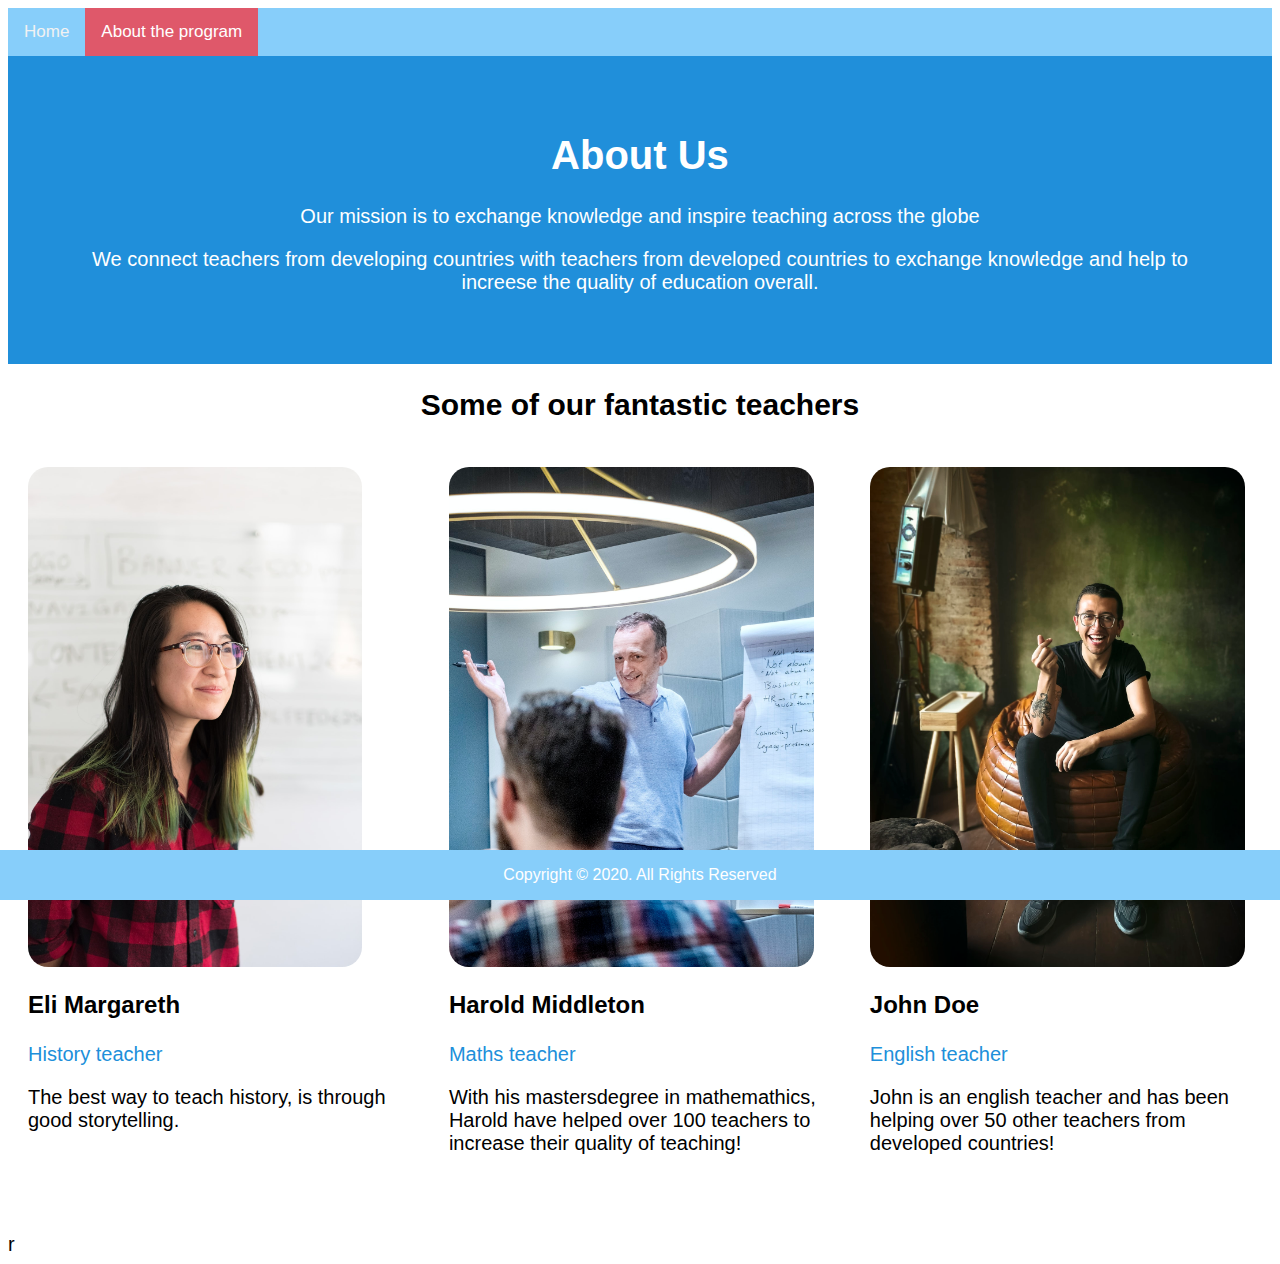
<file: about us.html>
<!DOCTYPE html>
<html lang="en">

<link rel="stylesheet" href="style.css">

<head>
    <title>About the program</title>
    <div class="topnav">
        <a href="index.html">Home</a>
        <a class="active" href="about us.html">About the program</a>
    </div>
    <div class="about">
        <h1>About Us</h1>
        <p>Our mission is to exchange knowledge and inspire teaching across the globe </p>
        <p>We connect teachers from developing countries with teachers from developed countries to exchange knowledge and help to increese the quality of education overall.</p>
    </div>
</head>

<body>

    <h2>Some of our fantastic teachers</h2>
    <div class="box">
        <div class="teacher">
            <img id="img" src="teacher1.jpeg" alt="Eli" width="400" height="500">
            <div class="name">
                <h3>Eli Margareth</h3>
                <p class="title">History teacher</p>
                <p>The best way to teach history, is through good storytelling.</p>
            </div>
        </div>
    </div>

    <div class="box">
        <div class="teacher">
            <img id="img" src="teacher2.jpeg" alt="Mike" width="400" height="500">
            <div class="name">
                <h3>Harold Middleton</h3>
                <p class="title">Maths teacher</p>
                <p>With his mastersdegree in mathemathics, Harold have helped over 100 teachers to increase their quality of teaching!</p>
            </div>
        </div>
    </div>

    <div class="box">
        <div class="teacher">
            <img id="img" src="teacher3.jpeg" alt="John" width="400" height="500">
            <div class="name">
                <h3>John Doe</h3>
                <p class="title">English teacher</p>
                <p>John is an english teacher and has been helping over 50 other teachers from developed countries!</p>
            </div>
        </div>
    </div>
    </div>
    <div class="footer">
        <p> Copyright &#169; 2020. All Rights Reserved </p>
    </div>
    <p>&nbsp;</p>r
</body>

</html>
</file>
<file: style.css>
body {
    font-family: Tahoma, Arial;
    font-size: 20px;
}

html {
    box-sizing: border-box;
}

*,
*:before,
*:after {
    box-sizing: inherit;
}

h2 {
    text-align: center;
}

h3 {
    text-align: left;
    font-size: 24px;
}

.box {
    float: left;
    width: 33.3%;
    margin-bottom: 5px;
    padding: 10px;
}

.teacher {
    margin: 10px;
    border-radius: 8px;
}

img {
    border-radius: 20px;
    max-height: 40%;
    width: auto;
    display: block;
}

.about {
    padding: 50px;
    text-align: center;
    background-color: #208fda;
    color: white;
}

.name {
    text-align: left;
}

.container::after,
.row::after {
    content: "";
    clear: both;
    display: table;
}

.title {
    color: #208fda;
}

@media screen and (max-width: 1200px) {
    .box {
        height: auto;
        width: 100%;
        display: block;
    }
}

.footer {
    position: fixed;
    left: 0;
    bottom: 0;
    width: 100%;
    background-color: lightskyblue;
    color: white;
    text-align: center;
    font-size: 16px;
}

.topnav {
    background-color: lightskyblue;
    overflow: hidden;
    width: 100%;
    margin: 0;
}

.topnav a {
    float: left;
    color: #f2f2f2;
    text-align: center;
    padding: 14px 16px;
    text-decoration: none;
    font-size: 17px;
}

.topnav a:hover {
    background-color: #ddd;
    color: black;
}

.topnav a.active {
    background-color: #df586a;
    color: white;
}
</file>
